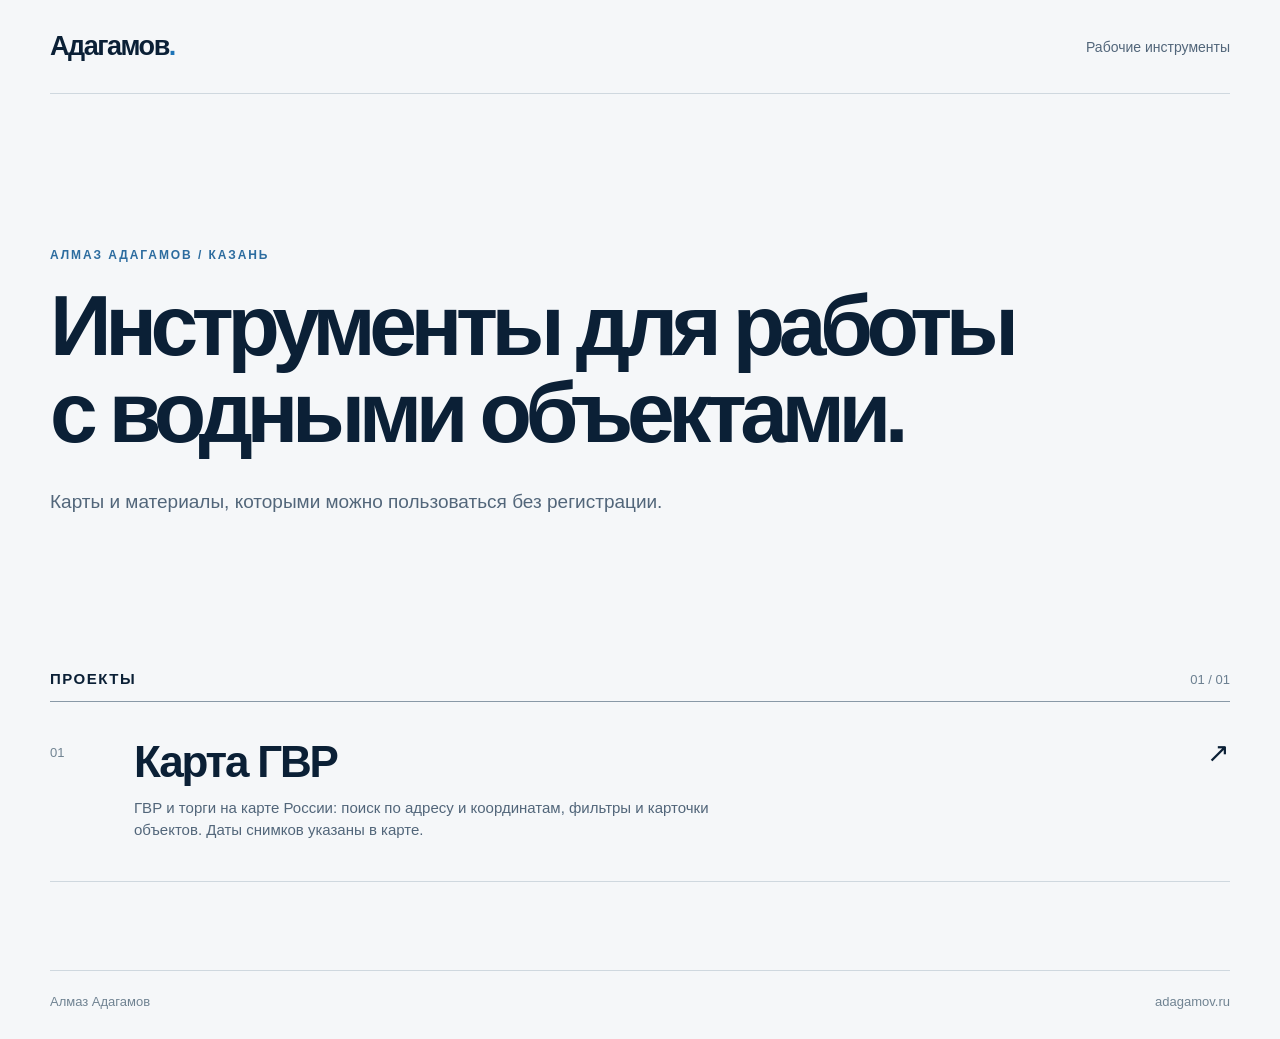
<file: index.html>
<!doctype html>
<html lang="ru">
  <head>
    <meta charset="utf-8">
    <meta name="viewport" content="width=device-width, initial-scale=1">
    <meta name="theme-color" content="#0b2036">
    <meta name="description" content="Публичные инструменты Алмаза Адагамова для работы с водными объектами и пространственными данными.">
    <title>Алмаз Адагамов — инструменты</title>
    <link rel="stylesheet" href="/assets/site.css">
  </head>
  <body>
    <header class="header shell">
      <a class="brand" href="/" aria-label="Алмаз Адагамов — главная">Адагамов<span class="brand-dot">.</span></a>
      <span class="header-note">Рабочие инструменты</span>
    </header>
    <main class="shell main">
      <div class="eyebrow">Алмаз Адагамов / Казань</div>
      <h1>Инструменты для работы<br>с водными объектами.</h1>
      <p class="intro">Карты и материалы, которыми можно пользоваться без регистрации.</p>
      <section class="projects" aria-labelledby="projects-title">
        <div class="section-head">
          <h2 id="projects-title">Проекты</h2>
          <span>01 / 01</span>
        </div>
        <a class="project" href="/karta-gvr/">
          <span class="project-index">01</span>
          <span class="project-copy"><strong>Карта ГВР</strong><small>ГВР и торги на карте России: поиск по адресу и координатам, фильтры и карточки объектов. Даты снимков указаны в карте.</small></span>
          <span class="project-arrow" aria-hidden="true">↗</span>
        </a>
      </section>
    </main>
    <footer class="footer shell"><span>Алмаз Адагамов</span><span>adagamov.ru</span></footer>
  </body>
</html>
</file>
<file: assets/site.css>
:root{font-family:Arial,Helvetica,sans-serif;color:#0b2036;background:#f5f7f9;font-synthesis:none}*{box-sizing:border-box}body{margin:0;min-height:100vh;display:flex;flex-direction:column}a{color:inherit}.shell{width:min(1180px,calc(100% - 48px));margin-inline:auto}.header{height:94px;display:flex;align-items:center;justify-content:space-between;border-bottom:1px solid #cfd8df}.brand{font-size:27px;font-weight:800;letter-spacing:-.055em;text-decoration:none}.brand-dot{color:#1d74b7}.header-note,.back{color:#52667a;font-size:14px}.back{text-decoration:none}.back:hover{text-decoration:underline}.main{flex:1;padding-top:clamp(72px,12vw,164px);padding-bottom:88px}.eyebrow{text-transform:uppercase;letter-spacing:.16em;font-size:12px;font-weight:700;color:#2c6c9f}h1{font-size:clamp(42px,6.7vw,88px);letter-spacing:-.075em;line-height:1.02;margin:20px 0 30px;font-weight:700;max-width:1000px}.intro{max-width:640px;color:#52667a;font-size:19px;line-height:1.55;margin:0}.projects{margin-top:clamp(90px,12vw,170px)}.section-head{display:flex;align-items:baseline;justify-content:space-between;border-bottom:1px solid #8999a7;padding-bottom:14px}.section-head h2{font-size:15px;margin:0;text-transform:uppercase;letter-spacing:.1em}.section-head span{font-size:13px;color:#6b7f90}.project{display:grid;grid-template-columns:64px minmax(0,1fr) 45px;gap:20px;padding:35px 0 39px;border-bottom:1px solid #cfd8df;text-decoration:none;transition:color .2s,border-color .2s}.project:hover,.project:focus-visible{color:#145d97;border-color:#145d97}.project-index{padding-top:8px;font-size:13px;color:#708392}.project-copy{display:grid;gap:10px}.project-copy strong{font-size:clamp(28px,3.5vw,44px);letter-spacing:-.05em}.project-copy small{font-size:15px;line-height:1.5;color:#52667a;font-weight:400;max-width:620px}.project-arrow{font-size:27px;text-align:right}.footer{border-top:1px solid #cfd8df;color:#708392;display:flex;justify-content:space-between;padding-block:23px 30px;font-size:13px}.page-main{padding-top:clamp(70px,9vw,120px)}.page-main h1{margin-bottom:22px}.empty-state{margin-top:clamp(70px,10vw,120px);min-height:320px;border:1px solid #c6d4df;background:#eaf0f4;display:flex;align-items:center;justify-content:center;gap:26px;padding:32px}.empty-mark{width:104px;height:104px;display:grid;place-items:center;border:1px solid #9eb4c5;border-radius:50%;color:#3674a2;letter-spacing:.06em;font-size:18px;font-weight:700}.empty-state strong{display:block;font-size:21px;letter-spacing:-.025em}.empty-state p{color:#52667a;font-size:16px;line-height:1.5;max-width:370px;margin:9px 0 0}@media(max-width:600px){.shell{width:min(100% - 32px,1180px)}.header{height:76px}.brand{font-size:24px}.header-note{display:none}.main{padding-top:75px}.intro{font-size:17px}.projects{margin-top:92px}.project{grid-template-columns:32px 1fr 24px;gap:10px;padding:26px 0}.project-copy small{font-size:14px}.empty-state{min-height:310px;flex-direction:column;align-items:flex-start;gap:21px}.empty-mark{width:76px;height:76px;font-size:15px}}
</file>
